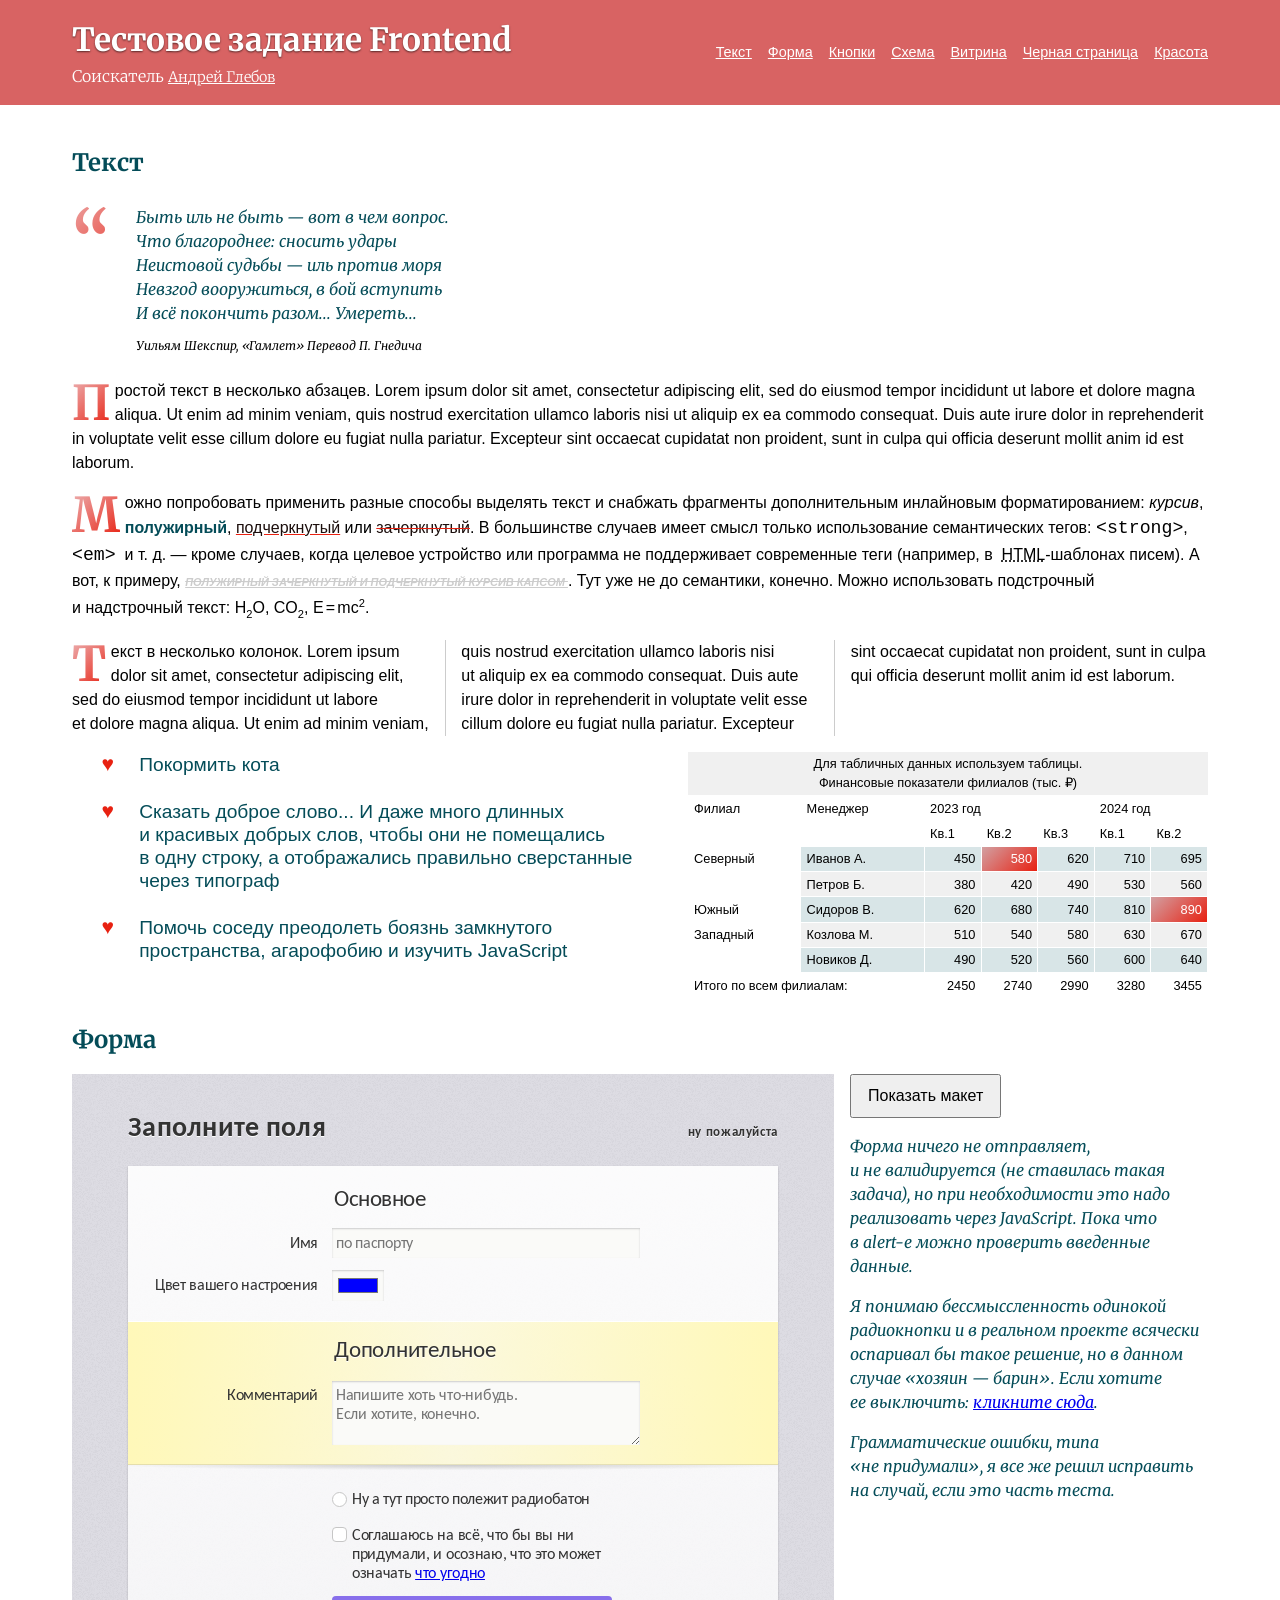
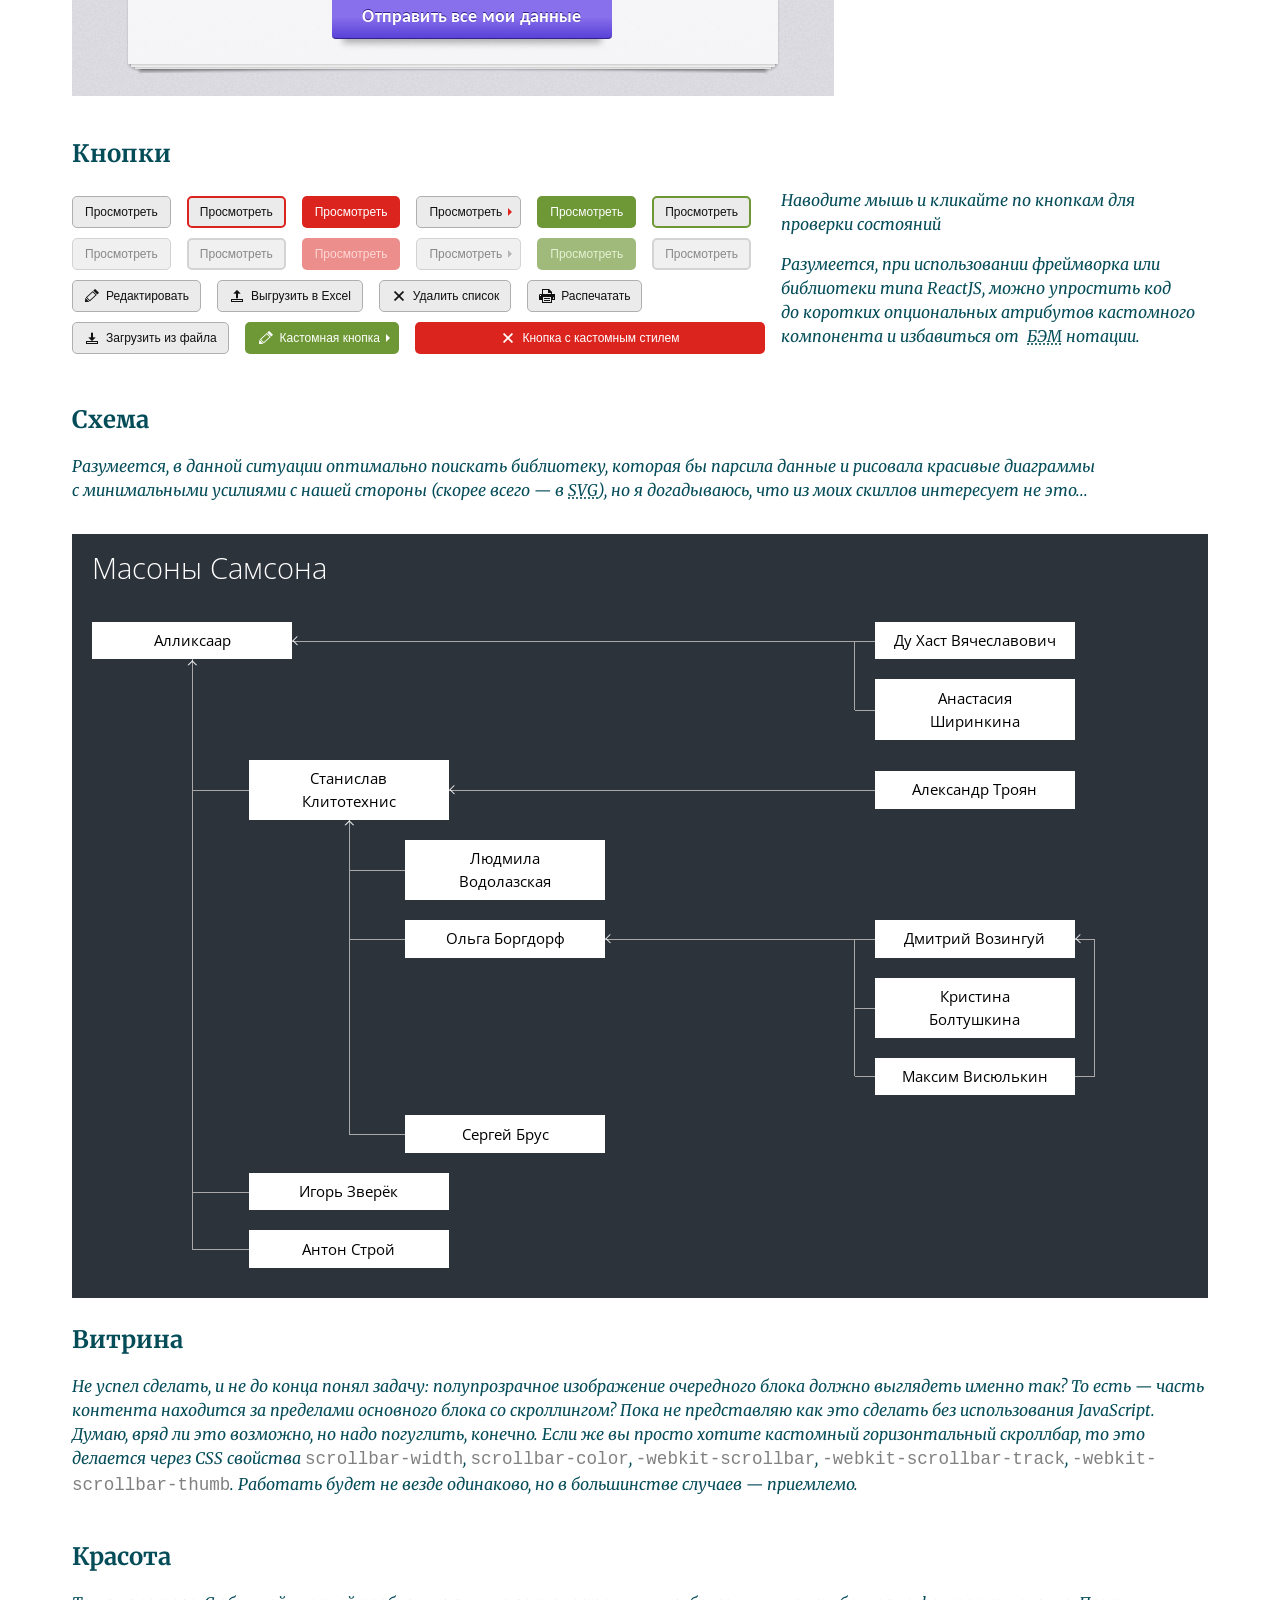
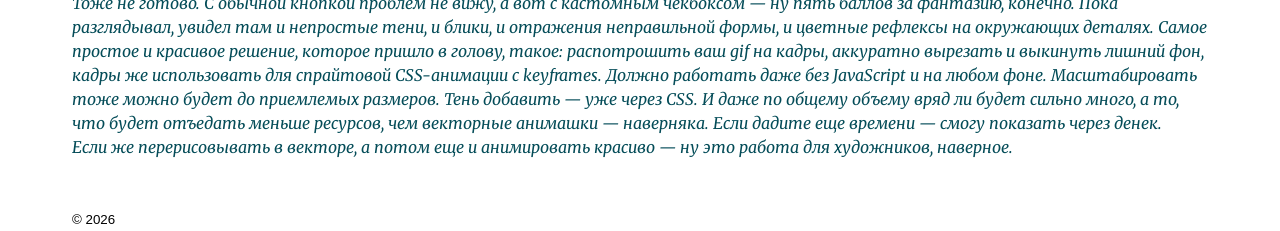
<file: index.html>
<!doctype html>
<html lang="ru">

<head>
  <meta charset="UTF-8" />
  <meta name="viewport" content="width=device-width, initial-scale=1.0, viewport-fit=cover" />
  <meta name="description"
    content="Тестовое задание на должность Веб-технолог/Frontend-разработчик в компанию ОФИСМАГ" />

  <link rel="preconnect" href="https://fonts.googleapis.com" />
  <link rel="preconnect" href="https://fonts.gstatic.com" crossorigin />

  <link
    href="https://fonts.googleapis.com/css2?family=Merriweather:ital,wght@0,100;0,400;0,700;1,100;1,400;1,700&display=swap"
    rel="stylesheet" />
  <link href="https://fonts.googleapis.com/css2?family=Carlito:wght@100;400;700&display=swap" rel="stylesheet" />
  <link href="https://fonts.googleapis.com/css2?family=Open+Sans:ital,wght@0,100;0,400&display=swap" rel="stylesheet" />

  <title>Тестовое задание Frontend</title>

  <link rel="stylesheet" href="style.css" />

  <link rel="shortcut icon" type="image/x-icon" href="https://www.officemag.ru/favicon.ico" />
</head>

<body>
  <header class="header">
    <div class="container header__content">
      <hgroup>
        <h1>Тестовое задание Frontend</h1>
        <p>
          Соискатель
          <a class="nav__link" href="https://hh.ru/resume/7c4e6de3ff07d7c2230039ed1f515676377575" target="_blank">
            Андрей Глебов
          </a>
        </p>
      </hgroup>
      <nav class="nav">
        <button class="nav__toggle" aria-label="Меню" aria-expanded="false">
          <span></span>
          <span></span>
          <span></span>
        </button>
        <ul class="nav__list">
          <li><a href="#text" class="nav__link">Текст</a></li>
          <li><a href="#form" class="nav__link">Форма</a></li>
          <li><a href="#buttons" class="nav__link">Кнопки</a></li>
          <li><a href="#scheme" class="nav__link">Схема</a></li>
          <li><a href="#showroom" class="nav__link">Витрина</a></li>
          <li><a href="./black-page/index.html" class="nav__link" target="_blank">Черная страница</a></li>
          <li><a href="#beauty" class="nav__link">Красота</a></li>
        </ul>
      </nav>
    </div>
  </header>

  <main class="main">
    <section id="text">
      <div class="container">
        <h2>Текст</h2>
        <blockquote class="quote" cite="https://ru.wikiquote.org/wiki/Быть_или_не_быть">
          <pre>
Быть иль не&nbsp;быть&nbsp;&mdash; вот в&nbsp;чем вопрос.
Что благороднее: сносить удары
Неистовой судьбы&nbsp;&mdash; иль против моря
Невзгод вооружиться, в&nbsp;бой вступить
И&nbsp;всё покончить разом... Умереть...</pre>
          <footer>
            Уильям Шекспир,
            <cite>&laquo;Гамлет&raquo;</cite>
            Перевод П.&nbsp;Гнедича
          </footer>
        </blockquote>
        <p class="dropcap">
          Простой текст в&nbsp;несколько абзацев. Lorem ipsum dolor sit amet,
          consectetur adipiscing elit, sed do&nbsp;eiusmod tempor incididunt
          ut&nbsp;labore et&nbsp;dolore magna aliqua. Ut&nbsp;enim
          ad&nbsp;minim veniam, quis nostrud exercitation ullamco laboris nisi
          ut&nbsp;aliquip ex&nbsp;ea&nbsp;commodo consequat. Duis aute irure
          dolor in&nbsp;reprehenderit in&nbsp;voluptate velit esse cillum
          dolore eu&nbsp;fugiat nulla pariatur. Excepteur sint occaecat
          cupidatat non proident, sunt in&nbsp;culpa qui officia deserunt
          mollit anim id&nbsp;est laborum.
        </p>
        <p class="dropcap">
          Можно попробовать применить разные способы выделять текст
          и&nbsp;снабжать фрагменты дополнительным инлайновым форматированием: <em>курсив</em>,
          <strong>полужирный</strong>, <ins><span>подчеркнутый</span></ins> или
          <del><span>зачеркнутый</span></del>. В&nbsp;большинстве случаев имеет смысл только использование
          семантических тегов: <code>&lt;strong&gt;</code>, <code>&lt;em&gt;</code>
          &nbsp;и&nbsp;т.&nbsp;д. &mdash;&nbsp;кроме случаев, когда целевое
          устройство или программа не&nbsp;поддерживает современные теги
          (например, в&nbsp; <abbr title="HyperText Markup Language">HTML</abbr>-шаблонах писем). А вот, к примеру,
          <span class="weird">
            полужирный зачеркнутый и&nbsp;подчеркнутый курсив капсом
          </span>. Тут уже не до семантики, конечно. Можно использовать подстрочный и&nbsp;надстрочный текст:
          H<sub><small>2</small></sub>O, CO<sub><small>2</small></sub>,
          <span class="spin">E&#8239;=&#8239;mc<sup><small>2</small></sup></span>.
        </p>
        <p class="dropcap multi-column">
          Текст в&nbsp;несколько колонок. Lorem ipsum dolor sit amet,
          consectetur adipiscing elit, sed do&nbsp;eiusmod tempor incididunt
          ut&nbsp;labore et&nbsp;dolore magna aliqua. Ut&nbsp;enim
          ad&nbsp;minim veniam, quis nostrud exercitation ullamco laboris nisi
          ut&nbsp;aliquip ex&nbsp;ea&nbsp;commodo consequat. Duis aute irure
          dolor in&nbsp;reprehenderit in&nbsp;voluptate velit esse cillum
          dolore eu&nbsp;fugiat nulla pariatur. Excepteur sint occaecat
          cupidatat non proident, sunt in&nbsp;culpa qui officia deserunt
          mollit anim id&nbsp;est laborum.
        </p>
        <div class="lists">
          <ul class="lists__list">
            <li>Покормить кота</li>
            <li>
              Сказать доброе слово... И&nbsp;даже много длинных
              и&nbsp;красивых добрых слов, чтобы они не&nbsp;помещались
              в&nbsp;одну строку, а&nbsp;отображались правильно сверстанные
              через типограф
            </li>
            <li>
              Помочь соседу преодолеть боязнь замкнутого пространства,
              агарофобию и&nbsp;изучить JavaScript
            </li>
          </ul>

          <table class="lists__table">
            <caption>
              Для табличных данных используем таблицы.
              <br />
              Финансовые показатели филиалов (тыс.&nbsp;₽)
            </caption>
            <thead>
              <tr>
                <th rowspan="2">Филиал</th>
                <th rowspan="2">Менеджер</th>
                <th colspan="3">2023 год</th>
                <th colspan="2">2024 год</th>
              </tr>
              <tr>
                <th>Кв.1</th>
                <th>Кв.2</th>
                <th>Кв.3</th>
                <th>Кв.1</th>
                <th>Кв.2</th>
              </tr>
            </thead>
            <tbody>
              <tr>
                <th rowspan="2">Северный</th>
                <td>Иванов А.</td>
                <td>450</td>
                <td class="highlight">580</td>
                <td>620</td>
                <td>710</td>
                <td>695</td>
              </tr>
              <tr>
                <td>Петров Б.</td>
                <td>380</td>
                <td>420</td>
                <td>490</td>
                <td>530</td>
                <td>560</td>
              </tr>
              <tr>
                <th>Южный</th>
                <td>Сидоров В.</td>
                <td>620</td>
                <td>680</td>
                <td>740</td>
                <td>810</td>
                <td class="highlight">890</td>
              </tr>
              <tr>
                <th rowspan="2">Западный</th>
                <td>Козлова М.</td>
                <td>510</td>
                <td>540</td>
                <td>580</td>
                <td>630</td>
                <td>670</td>
              </tr>
              <tr>
                <td>Новиков Д.</td>
                <td>490</td>
                <td>520</td>
                <td>560</td>
                <td>600</td>
                <td>640</td>
              </tr>
            </tbody>
            <tfoot>
              <tr>
                <td colspan="2">Итого по&nbsp;всем филиалам:</td>
                <td>2450</td>
                <td>2740</td>
                <td>2990</td>
                <td>3280</td>
                <td>3455</td>
              </tr>
            </tfoot>
          </table>
        </div>
      </div>
    </section>

    <section id="form">
      <div class="container">
        <h2>Форма</h2>
        <div class="with_comment">
          <form id="myForm" class="form">
            <img id="form__img" src="form.png" alt="Макет для проверки" width="766" height="654" />
            <div class="form__caption">
              <h3 class="form__caption--title">Заполните поля</h3>
              <strong>ну пожалуйста</strong>
            </div>
            <div class="form__section form__section--outer-shadow">
              <h4 class="form__section--caption">Основное</h4>
              <div class="form__field">
                <label class="form__field--lbl" for="name">Имя</label>
                <input class="form__field__input--txt" name="name" id="name" type="text" placeholder="по паспорту" />
              </div>
              <div class="form__field--center">
                <label class="form__field--lbl" for="moodColor">
                  Цвет вашего настроения
                </label>
                <input class="form__field__input--color" name="moodColor" id="moodColor" type="color" value="#0000ff" />
              </div>
              <div class="form__section--inner form__section--shadow">
                <h4 class="form__section--caption">Дополнительное</h4>
                <div class="form__field">
                  <label class="form__field--lbl" for="comment">
                    Комментарий
                  </label>
                  <textarea class="form__field__input--txt" name="comment" id="comment" type="color"
                    placeholder="Напишите хоть что-нибудь. &#10;Если хотите, конечно."></textarea>
                </div>
              </div>
              <div class="form__field form__field--radio">
                <input name="justRadio" id="justRadio" type="radio" />
                <label class="form__field--lbl" for="justRadio">
                  Ну&nbsp;а&nbsp;тут просто полежит радиобатон
                </label>
              </div>
              <div class="form__field form__field--checkbox">
                <input name="agreement" id="agreement" type="checkbox" />
                <label class="form__field--lbl" for="agreement">
                  <span>
                    Соглашаюсь на&nbsp;всё, что&nbsp;бы вы ни придумали,
                    и&nbsp;осознаю, что это может означать
                    <a class="form--link" href="#" onclick="event.preventDefault(); alert('To be done soon');">что
                      угодно</a>
                  </span>
                </label>
              </div>
              <button class="form__section--submit" type="submit">
                Отправить все мои данные
              </button>
            </div>
          </form>
          <div class="comments">
            <p>
              <button id="form__img_toggler">Показать макет</button>
              <button id="form__img_transparency">Непрозрачность</button>
            </p>
            <p class="comments__comment">
              Форма ничего не&nbsp;отправляет, и&nbsp;не&nbsp;валидируется
              (не&nbsp;ставилась такая задача), но&nbsp;при необходимости это
              надо реализовать через JavaScript. Пока что в&nbsp;alert-е можно
              проверить введенные данные.
            </p>
            <p class="comments__comment">
              Я&nbsp;понимаю бессмыссленность одинокой радиокнопки
              и&nbsp;в&nbsp;реальном проекте всячески оспаривал&nbsp;бы такое
              решение, но&nbsp;в&nbsp;данном случае &laquo;хозяин&nbsp;&mdash;
              барин&raquo;. Если хотите ее&nbsp;выключить: <a href="#" id="justRadioCtrl">кликните сюда</a>.
            </p>
            <p class="comments__comment">
              Грамматические ошибки, типа &laquo;не&nbsp;придумали&raquo;,
              я&nbsp;все&nbsp;же решил исправить на&nbsp;случай, если это
              часть теста.
            </p>
          </div>
        </div>
      </div>
    </section>

    <section id="buttons">
      <div class="container">
        <h2>Кнопки</h2>
        <div class="with_comment">
          <div class="buttons">
            <button type="button" class="buttons__button">Просмотреть</button>
            <button type="button" class="buttons__button buttons__button--bordered buttons__button--danger">
              Просмотреть
            </button>
            <button type="button" class="buttons__button buttons__button--flat buttons__button--danger">
              Просмотреть
            </button>
            <button type="button" class="buttons__button buttons__button--arrowed buttons__button--arrowed--red">
              Просмотреть
            </button>
            <button type="button" class="buttons__button buttons__button--flat buttons__button--ok">
              Просмотреть
            </button>
            <button type="button" class="buttons__button buttons__button--bordered buttons__button--ok">
              Просмотреть
            </button>
            <button type="button" class="buttons__button" disabled aria-disabled="true">
              Просмотреть
            </button>
            <button type="button" class="buttons__button buttons__button--bordered buttons__button--danger" disabled
              aria-disabled="true">
              Просмотреть
            </button>
            <button type="button" class="buttons__button buttons__button--flat buttons__button--danger" disabled
              aria-disabled="true">
              Просмотреть
            </button>
            <button type="button" class="buttons__button buttons__button--arrowed buttons__button--arrowed--red"
              disabled aria-disabled="true">
              Просмотреть
            </button>
            <button type="button" class="buttons__button buttons__button--flat buttons__button--ok" disabled
              aria-disabled="true">
              Просмотреть
            </button>
            <button type="button" class="buttons__button buttons__button--bordered buttons__button--ok" disabled
              aria-disabled="true">
              Просмотреть
            </button>
            <button type="button" class="buttons__button buttons__button__icon buttons__button__icon--pencil">
              Редактировать
            </button>
            <button type="button" class="buttons__button buttons__button__icon buttons__button__icon--download">
              Выгрузить в Excel
            </button>
            <button type="button" class="buttons__button buttons__button__icon buttons__button__icon--delete">
              Удалить список
            </button>
            <button type="button" class="buttons__button buttons__button__icon buttons__button__icon--print">
              Распечатать
            </button>
            <button type="button" class="buttons__button buttons__button__icon buttons__button__icon--upload">
              Загрузить из файла
            </button>
            <button type="button"
              class="buttons__button buttons__button--arrowed buttons__button__icon buttons__button--flat buttons__button--ok buttons__button__icon--pencil">
              Кастомная кнопка
            </button>
            <button type="button"
              class="buttons__button buttons__button__icon buttons__button__icon--delete buttons__button--flat buttons__button--danger"
              style="flex-grow: 1">
              Кнопка с кастомным стилем
            </button>
          </div>
          <div class="comments">
            <p class="comments__comment">
              Наводите мышь и&nbsp;кликайте по&nbsp;кнопкам для проверки
              состояний
            </p>
            <p class="comments__comment">
              Разумеется, при использовании фреймворка или библиотеки типа
              ReactJS, можно упростить код до&nbsp;коротких опциональных
              атрибутов кастомного компонента и&nbsp;избавиться от&nbsp;
              <abbr title="Блок Элемент Модификатор">БЭМ</abbr>
              нотации.
            </p>
          </div>
        </div>
      </div>
    </section>

    <section id="scheme">
      <div class="container">
        <h2>Схема</h2>
        <div class="with_comment">
          <div class="scheme">
            <h3 class="scheme__caption">Масоны Самсона</h3>
            <div class="scheme__grid">
              <div class="div1 scheme--down scheme--right">
                <div class="scheme__item scheme__item--lvl1 scheme__item--arrow-r scheme__item--arrow-b">Алликсаар</div>
              </div>
              <div class="div2 scheme--down-r scheme--left-right"> </div>
              <div class="div3">
                <div class="scheme__item scheme__item--lvl4">Ду Хаст Вячеславович</div>
              </div>
              <div class="div4 scheme--up-down"> </div>
              <div class="div5 scheme--right-r scheme--up-r"> </div>
              <div class="div6">
                <div class="scheme__item scheme__item--lvl4">Анастасия Ширинкина</div>
              </div>
              <div class="div7 scheme--up-down scheme--right"> </div>
              <div class="div8 scheme--down scheme--right">
                <div class="scheme__item scheme__item--lvl2 scheme__item--arrow-r scheme__item--arrow-b">Станислав
                  Клитотехнис</div>
              </div>
              <div class="div9 scheme--left-right"> </div>
              <div class="div10">
                <div class="scheme__item scheme__item--lvl4">Александр Троян</div>
              </div>
              <div class="div11 scheme--up-down"> </div>
              <div class="div12 scheme--up-down scheme--right"> </div>
              <div class="div13">
                <div class="scheme__item scheme__item--lvl3">Людмила Водолазская</div>
              </div>
              <div class="div14"> </div>
              <div class="div15">

              </div>
              <div class="div16 scheme--up-down"> </div>
              <div class="div17 scheme--up-down scheme--right"> </div>
              <div class="div18 scheme--right">
                <div class="scheme__item scheme__item--lvl3 scheme__item--arrow-r">Ольга Боргдорф</div>
              </div>
              <div class="div19 scheme--left-right scheme--down-r"> </div>
              <div class="div20 scheme--down-r-r scheme--left-r">
                <div class="scheme__item scheme__item--lvl4 scheme__item--arrow-r">Дмитрий Возингуй</div>
              </div>
              <div class="div21 scheme--up-down"> </div>
              <div class="div22 scheme--up-down"> </div>
              <div class="div23 scheme--right-r scheme--up-down-r"> </div>
              <div class="div24 scheme--up-down-r-r">
                <div class="scheme__item scheme__item--lvl4">Кристина Болтушкина</div>
              </div>
              <div class="div25 scheme--up-down"> </div>
              <div class="div26 scheme--up-down"> </div>
              <div class="div27 scheme--right-r scheme--up-r"> </div>
              <div class="div28 scheme--up-r-r scheme--left-r">
                <div class="scheme__item scheme__item--lvl4">Максим Висюлькин</div>
              </div>
              <div class="div29 scheme--up-down"> </div>
              <div class="div30 scheme--up scheme--right"> </div>
              <div class="div31">
                <div class="scheme__item scheme__item--lvl3">Сергей Брус</div>
              </div>
              <div class="div32"> </div>
              <div class="div33 scheme--up-down scheme--right"> </div>
              <div class="div34">
                <div class="scheme__item scheme__item--lvl2">Игорь Зверёк</div>
              </div>
              <div class="div35"> </div>
              <div class="div36 scheme--up scheme--right"> </div>
              <div class="div37">
                <div class="scheme__item scheme__item--lvl2">Антон Строй</div>
              </div>
              <div class="div38"> </div>
            </div>
          </div>
          <div class="comments">
            <p class="comments__comment">
              Разумеется, в&nbsp;данной ситуации оптимально поискать библиотеку, которая&nbsp;бы парсила данные
              и&nbsp;рисовала красивые диаграммы с&nbsp;минимальными усилиями с&nbsp;нашей стороны (скорее
              всего&nbsp;&mdash; в&nbsp;<abbr title="Scalable Vector Graphics">SVG</abbr>), но&nbsp;я&nbsp;догадываюсь,
              что из&nbsp;моих скиллов интересует
              не&nbsp;это...
            </p>
          </div>
        </div>
      </div>
    </section>

    <section id="showroom">
      <div class="container">
        <h2>Витрина</h2>
        <div class="with_comment">
          <div class="comments">
            <p class="comments__comment">
              Не&nbsp;успел сделать, и&nbsp;не&nbsp;до&nbsp;конца понял задачу: полупрозрачное изображение очередного
              блока должно выглядеть именно так? То&nbsp;есть&nbsp;&mdash; часть контента находится за&nbsp;пределами
              основного блока
              со&nbsp;скроллингом? Пока не представляю как это сделать без использования JavaScript. Думаю, вряд&nbsp;ли
              это возможно, но&nbsp;надо
              погуглить, конечно. Если&nbsp;же вы&nbsp;просто хотите кастомный горизонтальный скроллбар, то&nbsp;это
              делается через
              CSS свойства <code>scrollbar-width</code>, <code>scrollbar-color</code>, <code>-webkit-scrollbar</code>,
              <code>-webkit-scrollbar-track</code>, <code>-webkit-scrollbar-thumb</code>. Работать будет не&nbsp;везде
              одинаково, но&nbsp;в&nbsp;большинстве случаев&nbsp;&mdash; приемлемо.
            </p>
          </div>
        </div>
      </div>
    </section>

    <section id="beauty">
      <div class="container">
        <h2>Красота</h2>
        <div class="with_comment">
          <div class="comments">
            <p class="comments__comment">
              Тоже не&nbsp;готово. С&nbsp;обычной кнопкой проблем не&nbsp;вижу, а&nbsp;вот с&nbsp;кастомным
              чекбоксом&nbsp;&mdash; ну&nbsp;пять баллов за
              фантазию, конечно. Пока разглядывал, увидел там и&nbsp;непростые тени, и&nbsp;блики, и&nbsp;отражения
              неправильной
              формы, и&nbsp;цветные рефлексы на&nbsp;окружающих деталях. Самое простое и&nbsp;красивое решение, которое
              пришло в
              голову, такое: распотрошить ваш gif на&nbsp;кадры, аккуратно вырезать и&nbsp;выкинуть лишний фон,
              кадры&nbsp;же
              использовать для спрайтовой CSS-анимации с&nbsp;keyframes. Должно работать даже без JavaScript
              и&nbsp;на&nbsp;любом
              фоне.
              Масштабировать тоже можно
              будет до&nbsp;приемлемых размеров. Тень добавить&nbsp;&mdash; уже через CSS. И&nbsp;даже по&nbsp;общему
              объему
              вряд&nbsp;ли будет
              сильно много, а&nbsp;то, что будет отъедать меньше ресурсов, чем векторные анимашки&nbsp;&mdash;
              наверняка. Если дадите
              еще времени&nbsp;&mdash; смогу показать через денек.
              Если&nbsp;же перерисовывать в&nbsp;векторе, а&nbsp;потом еще и&nbsp;анимировать красиво&nbsp;&mdash;
              ну&nbsp;это работа для художников,
              наверное.
            </p>
          </div>
        </div>
      </div>
    </section>
  </main>

  <footer class="footer">
    <div class="container">
      <small>&copy; 2026</small>
    </div>
  </footer>

  <script>
    const formImgCtrlBtn = document.getElementById("form__img_toggler");
    const formImgTransparencyBtn = document.getElementById(
      "form__img_transparency",
    );
    const formImg = document.getElementById("form__img");
    let isActive = false;
    let isTransparent = true;

    formImgCtrlBtn.addEventListener("click", () => {
      isActive = !isActive;

      if (isActive) {
        formImgCtrlBtn.textContent = "Убрать макет";
        formImgTransparencyBtn.style.display = "inline";
        formImgTransparencyBtn.textContent = isTransparent
          ? "Непрозрачность"
          : "Прозрачность";
        formImg.classList.add("active");
      } else {
        formImgCtrlBtn.textContent = "Показать макет";
        formImgTransparencyBtn.style.display = "none";
        formImg.classList.remove("active");
      }
    });

    formImgTransparencyBtn.addEventListener("click", () => {
      isTransparent = !isTransparent;

      if (isTransparent) {
        formImgTransparencyBtn.textContent = "Непрозрачность";
        formImg.classList.remove("opaque");
      } else {
        formImgTransparencyBtn.textContent = "Прозрачность";
        formImg.classList.add("opaque");
      }
    });

    const radioButton = document.getElementById('justRadio');
    const justRadioCtrl = document.getElementById("justRadioCtrl");
    justRadioCtrl.addEventListener("click", function (e) {
      if (radioButton && radioButton.type === "radio") {
        e.preventDefault();
        radioButton.checked = false;
      }
    });

    document
      .getElementById("myForm")
      .addEventListener("submit", function (e) {
        e.preventDefault();

        const formData = new FormData(this);
        const values = [];

        for (let [key, value] of formData.entries()) {
          values.push(`${key}: ${value}`);
        }

        alert("Значения полей формы:\n\n" + values.join("\n"));
      });
  </script>
</body>

</html>
</file>
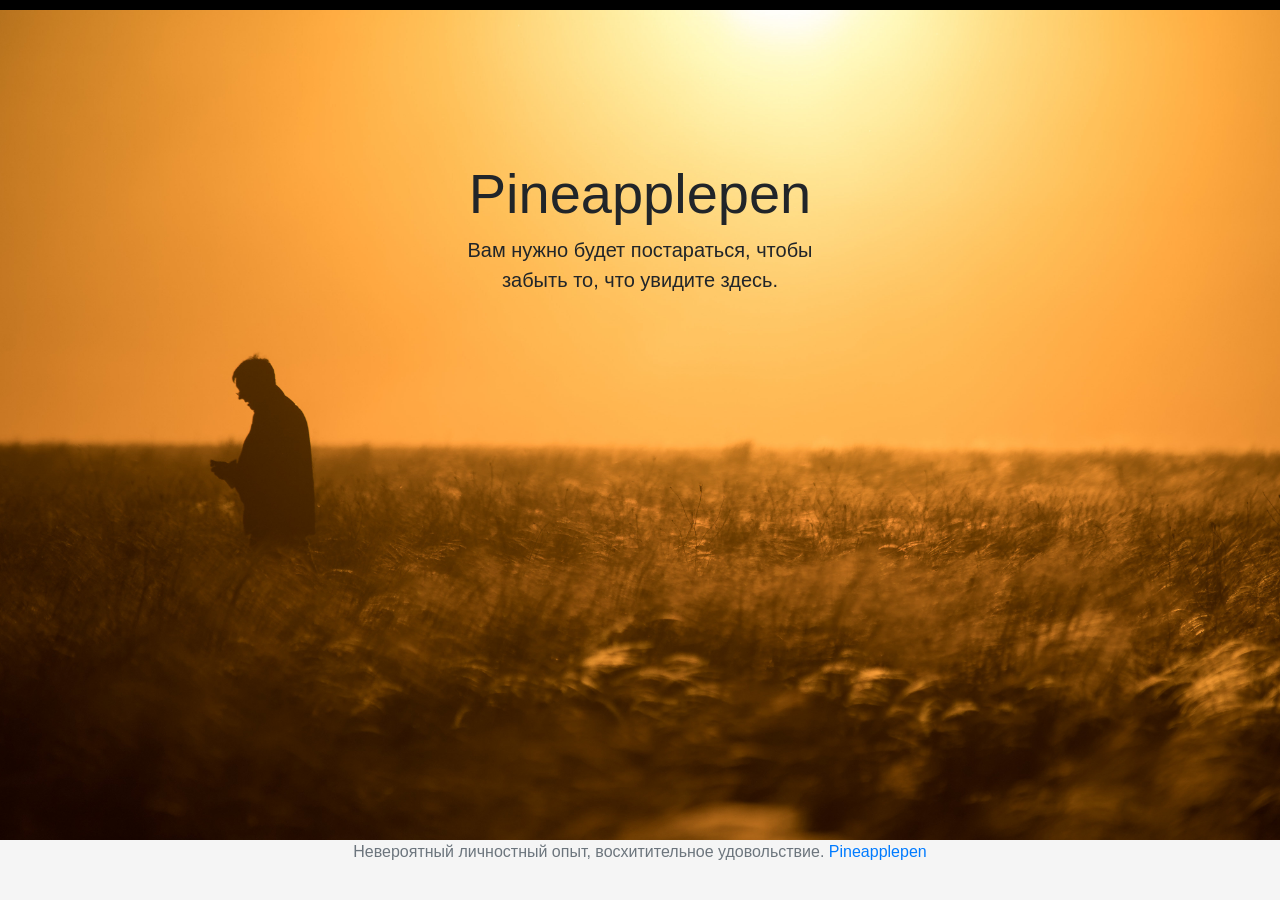
<file: black-page/index.html>
<!DOCTYPE html>
<html lang="ru">

<head>
	<meta charset="UTF-8">
	<meta name="viewport" content="width=device-width, initial-scale=1">

	<title>Pineapplepen &mdash; скоро открытие</title>

	<link rel="stylesheet" href="https://cdn.jsdelivr.net/npm/bootstrap@4.6.2/dist/css/bootstrap.min.css"
		integrity="sha384-xOolHFLEh07PJGoPkLv1IbcEPTNtaed2xpHsD9ESMhqIYd0nLMwNLD69Npy4HI+N" crossorigin="anonymous">

	<style>
		html,
		body {
			height: 100%;
			margin: 0;
		}

		/* Посчитал, что черная полоска сверху - это замысел дизайнера */
		/* В остальном же попытался расположить фоновое изображение максимально адекватно */
		body {
			min-height: 100vh;
			display: flex;
			flex-direction: column;
			background: black url("bg.jpg") center 10px / cover no-repeat;
		}

		.footer {
			margin-top: auto;
			height: 60px;
			background-color: #f5f5f5;
		}

		.container {
			width: auto;
			max-width: 680px;
			min-width: 360px;
			padding: 0 15px;
		}
	</style>
</head>

<body>
	<!-- Часть классов оставил как есть, только убедился, что они есть в библиотеке.
	 Очевидно, можно было бы сверстать попроще и вообще без Бутстрапа. На такой простой странице он ни к чему.
	 Но могут сыграть роль соображения единства стиля и разметки для дальнейшего развития страницы и других страниц. -->
	<div class="position-relative overflow-hidden p-3 p-md-5 m-md-3 text-center">
		<div class="col-md-5 p-lg-5 mx-auto my-5">
			<h1 class="display-4 font-weight-normal">
				Pineapplepen
			</h1>
			<p class="lead font-weight-normal">Вам нужно будет постараться, чтобы забыть&nbsp;то, что увидите здесь.</p>
		</div>
	</div>

	<footer class="footer overflow-hidden">
		<div class="container text-muted text-center">
			Невероятный личностный опыт, восхитительное удовольствие.
			<a href="/">Pineapplepen</a>
			<!-- Если нужно как-то хитро спозиционировать Pineapplepen, надо использовать другой способ.
				Относительное смещение ломается при уменьшении окна, и кажется здесь неуместным -->
		</div>
	</footer>
</body>

</html>
</file>
<file: style.css>
/* General */

html,
body {
  --bg-primary: rgba(200, 33, 33, 0.7);
  --text-primary: #1b0e0c;
  --text-secondary: #044c58;
  --accent: #e82111;
  --title-font: "Merriweather", Georgia, "Times New Roman", serif;
  --font: Arial, Helvetica, sans-serif;
  --transition: all 0.5s linear;
  --lines: #ccc;
  --dropcap-gradient: linear-gradient(
    135deg,
    color-mix(in srgb, var(--bg-primary) 50%, transparent) 0,
    var(--accent) 100%
  );
  --even-bg: #f0f0f0;
  --odd-bg: #d8e5e7;
  min-height: 100%;
}

*,
*::before,
*::after {
  margin: 0;
  padding: 0;
  box-sizing: border-box;
}

html {
  font-size: 100%;
}

body {
  line-height: 1.5;
  -webkit-font-smoothing: antialiased;
  display: flex;
  flex-direction: column;
  padding: 0;
  margin: 0;
  scroll-behavior: smooth;
  -webkit-scroll-behavior: smooth;
}

input,
button,
textarea,
select {
  font: inherit;
}

p,
h1,
h2,
h3,
h4,
h5,
h6 {
  overflow-wrap: break-word;
}

code {
  font-size: 1.4em;
}

h1,
h2,
h3 {
  color: var(--text-secondary);
  font-family: var(--title-font);
  font-weight: 700;
}

h2 {
  margin-top: 1em;
}

p,
div,
li {
  font-family: var(--font);
}

.with_comment {
  display: flex;
  gap: 1em;
}

.comments {
  padding-top: 1em;
}

.comments__comment {
  font-family: var(--title-font);
  color: var(--text-secondary);
  font-style: italic;
}

/* Texts */

.header {
  --text-primary: white;
  --text-secondary: white;
  position: sticky;
  top: 0;
  backdrop-filter: blur(10px);
  -webkit-backdrop-filter: blur(10px);
  z-index: 1000;
  margin-bottom: 1em;
  background-color: var(--bg-primary);
}

.header h1 {
  text-shadow: 0 1px 2px rgba(0, 0, 0, 0.6);
}

.header__content {
  color: var(--text-primary);
  display: flex;
  width: 100%;
  justify-content: space-between;
  position: relative;
  z-index: 2;
}

.footer {
  margin-top: 2em;
}

.container.header__content {
  padding-block: 1rem;
}

.container.header__content p {
  font-family: var(--title-font);
  font-weight: 100;
}

.nav {
  display: flex;
  justify-content: space-between;
  align-items: center;
  min-height: 70px;
}

.nav__list {
  display: flex;
  gap: 1rem;
  list-style: none;
}

.nav__link {
  color: var(--text-primary);
  text-decoration: underline;
  transition: var(--transition);
  font-size: 0.9em;
  white-space: nowrap;
}

.nav__link:hover,
.nav__link.active {
  color: black;
}

.nav__toggle {
  display: none;
  flex-direction: column;
  gap: 5px;
  background: none;
  border: none;
  cursor: pointer;
}

.nav__toggle span {
  width: 25px;
  height: 3px;
  background-color: var(--text-primary);
  transition: var(--transition);
}

section {
  scroll-margin-top: 130px;
  scroll-behavior: smooth;
  -webkit-scroll-behavior: smooth;
}

.container {
  max-width: 1200px;
  margin: 0 auto;
  padding: 0 2rem;
}

.dropcap::first-letter {
  color: transparent;
  font-family: var(--title-font);
  font-size: 3em;
  font-weight: bold;
  float: left;
  line-height: 1;
  margin-right: 0.1em;
  background: var(--dropcap-gradient);
  background-clip: text;
  text-fill-color: transparent;
  -webkit-text-fill-color: transparent;
}

.weird {
  color: var(--lines);
  font-variant: all-small-caps;
  font-style: italic;
  text-decoration: underline line-through;
  font-weight: bold;
}

.spin {
  white-space: nowrap;
  display: inline-block;
  animation: spin 2s linear infinite;
}

.spin:hover {
  animation: none;
}

@keyframes spin {
  from {
    transform: rotate(0deg);
  }
  to {
    transform: rotate(360deg);
  }
}

.main {
  flex-grow: 1;
}

.main p {
  margin-bottom: 1rem;
}

.multi-column {
  column-count: 3;
  column-gap: 2em;
  column-rule: 1px solid var(--lines);
}

ins,
del {
  color: var(--accent);
}

ins span,
del span {
  color: var(--text-primary);
}

strong {
  color: var(--text-secondary);
}

.quote {
  padding-left: 4em;
  margin-block: 1.5em;
  position: relative;
}

.quote,
.quote pre {
  font-family: var(--title-font);
  font-style: italic;
}

.quote pre {
  color: var(--text-secondary);
}

.quote footer {
  margin-top: 1em;
  font-size: 75%;
}

.quote::before {
  color: transparent;
  content: "\201C";
  display: block;
  font-size: 5em;
  font-weight: 700;
  position: absolute;
  left: 0;
  top: -0.25em;
  font-style: normal;
  background: var(--dropcap-gradient);
  background-clip: text;
  text-fill-color: transparent;
  -webkit-text-fill-color: transparent;
}

.lists {
  display: flex;
}

.lists__list,
.lists__table {
  width: 100%;
  max-width: 50%;
  margin-left: 3em;
}

.lists__list li {
  padding-left: 1em;
  color: var(--text-secondary);
  font-size: 1.2em;
  line-height: 1.2em;
  margin-bottom: 1.2em;
}

.lists__list li::marker {
  content: "♥ ";
  color: var(--accent);
  font-size: 1.1em;
}

.lists__table {
  border-collapse: separate;
  border-spacing: 1px;
}

.lists__table td,
.lists__table caption,
.lists__table th {
  text-align: left;
  vertical-align: top;
  font-weight: normal;
  font-size: 80%;
  padding: 0.2em 0.4em;
}

.lists__table caption {
  text-align: center;
}

.lists__table tbody td:not(:first-of-type),
.lists__table tfoot td:not(:first-of-type) {
  text-align: right;
}

.lists__table tbody tr:nth-child(even) td,
.lists__table caption {
  background-color: var(--even-bg);
}

.lists__table tbody tr:nth-child(odd) td {
  background-color: var(--odd-bg);
}

.lists__table tbody tr td.highlight {
  background-image: var(--dropcap-gradient);
  color: white;
}

/* Form */

.form {
  --title-font: "Segoe UI", Calibri, Carlito, Candara, Optima, sans-serif;
  --font: Calibri, "Segoe UI", Carlito, Candara, Optima, sans-serif;
  --text-primary: #333333;
  --text-secondary: var(--text-primary);
  --left-column-width: 188px;
  --form-secondary-color: #fff59f;
  --input-bg-color: #fafaf8;
  --input-inner-shadow: inset 0 1px 2px #ccc;
  --input-min-width: 308px;
  margin: 1em 0;
  padding: 32px 56px;
  position: relative;
  background-image: url("[data-uri]");
}

#form__img {
  position: absolute;
  opacity: 0.5;
  top: 0;
  left: 0;
  display: none;
  opacity: 0.5;
  z-index: 100;
}

#form__img.active {
  display: block;
}

#form__img.opaque {
  opacity: 1;
}

#form__img_toggler,
#form__img_transparency {
  padding: 0.5em 1em;
}

#form__img_transparency {
  display: none;
}

.form__caption {
  display: flex;
  justify-content: space-between;
  align-items: baseline;
  text-shadow: 0 1px 0 white;
  margin-bottom: 18px;
}

.form__caption strong {
  font-family: var(--title-font);
  font-size: 0.8em;
  letter-spacing: 0.05em;
}

.form__caption--title {
  font-size: 1.72em;
  letter-spacing: 0.01em;
}

.form__section {
  color: var(--text-primary);
  display: flex;
  flex-direction: column;
  background-image: linear-gradient(
    180deg,
    rgba(255, 255, 255, 0.9) 0,
    rgba(255, 255, 255, 0.72) 100%
  );
  padding: 15px 16px 25px 16px;
  min-width: 650px;
  box-shadow: 0px 1px 2px rgba(0, 0, 0, 0.2);
}

.form--link,
.form--link:active,
.form--link:visited {
  color: #0000ee;
}

.form__section--caption {
  margin-left: var(--left-column-width);
  padding-left: 2px;
  font-weight: 500;
  font-size: 1.45em;
  letter-spacing: -0.02em;
  margin-bottom: 13px;
  text-shadow: 0 1px 0 white;
}

.form__section--inner {
  background-image: linear-gradient(
    90deg,
    rgba(255, 248, 185, 1) 0,
    rgba(255, 248, 185, 0.45) 50%,
    rgba(255, 248, 185, 1) 100%
  );
  margin-inline: -16px;
  margin-block: 9px 21px;
  padding: 10px 16px 9px;
  border-top: white 1px solid;
}

.form__section--inner .form__field--lbl {
  transform: translateY(-1px);
  letter-spacing: -0.03em;
}

.form__section--inner .form__section--caption {
  letter-spacing: -0.01em;
  margin-bottom: 14px;
}

.form__field,
.form__field--center {
  display: flex;
  align-items: baseline;
  margin-bottom: 11px;
}

.form__field--center {
  align-items: center;
}

.form__field--lbl {
  width: var(--left-column-width);
  text-align: right;
  padding: 1px 14px 1px 0;
  letter-spacing: -0.02em;
}

.form__field__input--txt {
  min-width: var(--input-min-width);
  border: none;
  background-color: var(--input-bg-color);
  box-shadow: var(--input-inner-shadow);
  line-height: 28px;
  padding: 1px 4px;
}

.form__field__input--color {
  border: none;
  background-color: var(--input-bg-color);
  box-shadow: var(--input-inner-shadow);
  padding: 4px 4px;
  height: 31px;
  width: 52px;
  margin-top: 1px;
}

textarea.form__field__input--txt {
  min-height: 64px;
}

.form__field__input--txt::placeholder {
  letter-spacing: -0.016em;
  color: #757575;
}

textarea.form__field__input--txt::placeholder {
  padding-top: 3px;
  line-height: normal;
}

.form__field--radio,
.form__field--checkbox {
  --input-min-width: 300px;
  margin-left: var(--left-column-width);
  display: flex;
  align-items: flex-start;
  gap: 5px;
  line-height: normal;
  margin-block: 2px 13px;
}

.form__field--radio .form__field--lbl,
.form__field--checkbox .form__field--lbl {
  min-width: var(--input-min-width);
  text-align: left;
}

.form__field--checkbox input[type="checkbox"],
.form__field--radio input[type="radio"] {
  --input-checked-border-color: #e8df92;
  --input-bg-color: #fffacf;
  --input-check-color: #843a8c;
  appearance: none;
  -webkit-appearance: none;
  width: 15px;
  height: 15px;
  border: 1px solid #c6c6c6;
  border-radius: 4px;
  background: white;
  transition: all 0.2s;
  position: relative;
  margin-top: 3px;
}

.form__field--checkbox input[type="checkbox"]:checked {
  border-color: var(--input-checked-border-color);
  background-color: var(--input-bg-color);
}

.form__field--checkbox input[type="checkbox"]:checked::after {
  content: "";
  position: absolute;
  left: 4px;
  top: 0px;
  width: 6px;
  height: 10px;
  border: solid var(--input-check-color);
  border-width: 0 2px 2px 0;
  transform: rotate(45deg) skewX(10deg);
}

.form__field--checkbox input[type="checkbox"]:hover {
  border-color: var(--input-checked-border-color);
}

.form__field--radio input[type="radio"] {
  margin-top: 4px;
  border-radius: 50%;
}

.form__field--radio input[type="radio"]:checked {
  border-color: var(--input-checked-border-color);
  background-color: var(--input-check-color);
  box-shadow: inset 0 0 0 3px var(--input-bg-color);
}

.form__field--radio input[type="radio"]:hover {
  border-color: var(--input-checked-border-color);
}

.form__section--submit {
  color: white;
  font-family: var(--title-font);
  font-weight: 700;
  font-size: 1.12em;
  letter-spacing: 0.01em;
  height: 43px;
  width: 0;
  min-width: 280px;
  margin-left: var(--left-column-width);
  background-image: linear-gradient(
    180deg,
    #886feb 0,
    #886feb 50%,
    #5841d8 100%
  );
  border: solid 1px #32228a;
  border-width: 0 0 1px 0;
  border-radius: 4px;
  text-shadow: 0 -1px 0 #32228a;
  box-shadow: 0 15px 7px -11px rgba(0, 0, 0, 0.3);
  cursor: pointer;
  transition: all 0.1s;
  padding-top: 0;
  padding-bottom: 1px;
}

.form__section--submit:hover {
  background-image: linear-gradient(
    180deg,
    #9c83ff 0,
    #9f87ff 50%,
    #7e68ff 100%
  );
  padding-top: 0;
  padding-bottom: 3px;
}

.form__section--submit:active {
  background-image: linear-gradient(
    180deg,
    #6c56c5 0,
    #634dbb 50%,
    #38279c 100%
  );
  padding-top: 0;
  padding-bottom: 1px;
}

.form__section--shadow {
  position: relative;
}

.form__section--shadow::before {
  content: "";
  position: absolute;
  bottom: 0;
  left: 0;
  width: 100%;
  height: 1px;
  background: linear-gradient(90deg, #e5deac 0%, #e5e1bf 50%, #e5deac 100%);
}

.form__section--shadow::after {
  content: "";
  position: absolute;
  bottom: -5px;
  left: 0;
  width: 100%;
  height: 5px;
  background: radial-gradient(
    ellipse at top,
    rgba(0, 0, 0, 0.18) 0%,
    transparent 75%
  );
}

.form__section--outer-shadow {
  --corner-bg-pic: url([data-uri]);
  --shadow-bg-pic: url([data-uri]);
  position: relative;
}

.form__section--outer-shadow::before {
  content: "";
  position: absolute;
  bottom: -10px;
  left: 0;
  width: 100%;
  height: 10px;
  background-image: var(--corner-bg-pic), var(--shadow-bg-pic);
  background-repeat: no-repeat, no-repeat;
  background-position:
    0,
    14px top;
  background-size:
    auto,
    calc(50% - 14px) 9px;
  transform: scaleX(-1);
  z-index: 20;
}

.form__section--outer-shadow::after {
  content: "";
  position: absolute;
  bottom: -10px;
  left: 0;
  width: 100%;
  height: 10px;
  background-image: var(--corner-bg-pic), var(--shadow-bg-pic);
  background-repeat: no-repeat, no-repeat;
  background-position:
    0,
    14px top;
  background-size:
    auto,
    calc(50% - 14px) 9px;
  z-index: 10;
}

/* Buttons */

.buttons {
  --button-label-color: #111111;
  --button-arrow-color: #111111;
  --button-bg-color: #ebebeb;
  --button-border-color: #afafaf;
  --button-danger-color: #dc241f;
  --button-danger-color-hover: #e83029;
  --button-bg-danger-color-active: #a9120c;
  --button-danger-color-active: #edc2c2;
  --button-bg-danger-color-disabled: #ec8e8b;
  --button-danger-color-disabled: #ffd8d7;
  --button-ok-color: #6e9735;
  --button-ok-color-hover: #85b444;
  --button-bg-ok-color-active: #5e822b;
  --button-ok-color-active: #e1f0cd;
  --button-bg-ok-color-disabled: #9fba7b;
  --button-ok-color-disabled: #e5f1d4;
  --icons-bg: url([data-uri]);
  display: flex;
  gap: 10px 16px;
  flex-wrap: wrap;
  max-width: 760px;
  margin: 1.5em 0;
}

.buttons__button {
  font-family: "ArialMT", Arial, "Liberation Sans", Arimo, sans-serif;
  display: inline-flex;
  align-items: center;
  justify-content: center;
  gap: 6px;
  color: var(--button-label-color, #111111);
  font-size: 12px;
  padding: 6px 12px;
  border: 1px solid;
  border-radius: 5px;
  border-color: var(--button-border-color, #afafaf);
  background-color: var(--button-bg-color, #ebebeb);
  cursor: pointer;
  text-align: left;
}

.buttons__button:hover {
  background-color: #f4f4f4;
}

.buttons__button:active {
  background-color: #e1e1e1;
  color: #4c4c4c;
}

.buttons__button:disabled {
  background-color: #e1e1e1;
  color: #888888;
  border-color: #d3d3d3;
  background-color: #f0f0f0;
  pointer-events: none;
}

.buttons__button--bordered {
  border-width: 2px;
  padding: 5px 11px;
}

.buttons__button--flat {
  border-width: 0;
  padding: 7px 13px;
}

.buttons__button--danger {
  border-color: var(--button-danger-color);
}

.buttons__button--flat.buttons__button--danger {
  background-color: var(--button-danger-color);
  color: white;
}

.buttons__button--flat.buttons__button--danger:hover {
  background-color: var(--button-danger-color-hover);
}

.buttons__button--flat.buttons__button--danger:active {
  background-color: var(--button-bg-danger-color-active);
  color: var(--button-danger-color-active);
}

.buttons__button--flat.buttons__button--danger:disabled {
  background-color: var(--button-bg-danger-color-disabled);
  color: var(--button-danger-color-disabled);
}

.buttons__button--ok {
  border-color: var(--button-ok-color);
}

.buttons__button--flat.buttons__button--ok {
  background-color: var(--button-ok-color);
  color: white;
}

.buttons__button--flat.buttons__button--ok:hover {
  background-color: var(--button-ok-color-hover);
}

.buttons__button--flat.buttons__button--ok:active {
  background-color: var(--button-bg-ok-color-active);
  color: var(--button-ok-color-active);
}

.buttons__button--flat.buttons__button--ok:disabled {
  background-color: var(--button-bg-ok-color-disabled);
  color: var(--button-ok-color-disabled);
}

.buttons__button__icon {
  padding-inline: 11px;
}

.buttons__button--bordered.buttons__button__icon {
  padding-inline: 10px;
}

.buttons__button--flat.buttons__button__icon {
  padding-inline: 12px;
}

.buttons__button--arrowed {
  padding-inline: 12px 8px;
}

.buttons__button--arrowed.buttons__button--flat {
  padding-inline: 13px 9px;
}

.buttons__button--arrowed::after {
  content: "";
  display: inline-block;
  width: 0;
  height: 0;
  border-top: 4px solid transparent;
  border-bottom: 4px solid transparent;
  border-left: 4px solid var(--button-arrow-color, #111111);
  filter: drop-shadow(0 1px 0 white);
}

.buttons__button--arrowed:disabled::after {
  --button-arrow-color: #b6b6b6;
}

.buttons__button--arrowed--red::after {
  --button-arrow-color: #dc241f;
}

.buttons__button--arrowed--red:hover::after {
  --button-arrow-color: #dc241f;
}

.buttons__button--arrowed--red:active::after {
  --button-arrow-color: #a95e5c;
}

.buttons__button__icon::before {
  content: "";
  display: inline-block;
  width: 16px;
  height: 16px;
  min-width: 16px;
  background-image: var(--icons-bg);
  background-repeat: no-repeat;
}

.buttons__button__icon--pencil::before {
  background-position: 0 0;
}

.buttons__button__icon--download::before {
  background-position: -16px 0;
}

.buttons__button__icon--delete::before {
  background-position: -32px 0;
}

.buttons__button__icon--print::before {
  background-position: -48px 0;
}

.buttons__button__icon--upload::before {
  background-position: -64px 0;
}

.buttons__button__icon.buttons__button--flat.buttons__button--ok::before,
.buttons__button__icon.buttons__button--flat.buttons__button--danger::before,
.buttons__button__icon.buttons__button--flat.buttons__button--ok::after,
.buttons__button__icon.buttons__button--flat.buttons__button--danger::after {
  filter: brightness(0) invert(1);
}

.buttons__button__icon.buttons__button--flat.buttons__button--ok:active::before,
.buttons__button__icon.buttons__button--flat.buttons__button--danger:active::before,
.buttons__button__icon.buttons__button--flat.buttons__button--ok:active::after,
.buttons__button__icon.buttons__button--flat.buttons__button--danger:active::after {
  opacity: 0.7;
}

/* Scheme */

.scheme {
  --title-font: "Open Sans", Arial, Helvetica, sans-serif;
  --font: "Open Sans", Arial, Helvetica, sans-serif;
  --line-color: #a8a8a8;
  --arrow-color: #efefef;
  --name-block-width: 200px;
  min-width: 860px;
  background-color: #2d333b;
  padding: 20px;
  margin-top: 1em;
}

#scheme .with_comment {
  flex-direction: column-reverse;
  gap: 0;
}

.scheme__grid {
  display: grid;
  grid-template-columns: repeat(7, 1fr);
  grid-template-rows: repeat(10);
  grid-column-gap: 0px;
  grid-row-gap: 0px;
}

.scheme__grid > div {
  display: flex;
  align-items: center;
  position: relative;
  overflow: hidden;
}

.scheme__caption {
  font-weight: 200;
  font-size: 1.8em;
  color: white;
  line-height: 1em;
  margin-bottom: 1em;
}

.scheme__item {
  background-color: white;
  color: black;
  font-size: 0.94em;
  padding: 0.5em 1.2em;
  text-align: center;
  width: var(--name-block-width);
  min-width: var(--name-block-width);
  position: relative;
  margin-block: 10px;
  z-index: 10;
}

.scheme__item--arrow-r::before,
.scheme__item--arrow-b::after {
  content: "";
  transform: rotate(-45deg) translateX(0.5px);
  transform-origin: 0 0;
  background-color: transparent;
  border: 1px solid;
  border-color: var(--arrow-color) transparent transparent var(--arrow-color);
  position: absolute;
  width: 7px;
  height: 7px;
  top: 50%;
  left: 100%;
  margin: 0.5px 0.5px 0 0;
}

.scheme__item--arrow-b::after {
  border-color: var(--arrow-color) transparent transparent var(--arrow-color);
  top: 100%;
  left: 50%;
  transform: rotate(45deg) translateX(0.5px);
}

.scheme--down::after,
.scheme--down::before,
.scheme--down-r::after,
.scheme--down-r::before,
.scheme--down-r-r::after,
.scheme--down-r-r::before,
.scheme--up::after,
.scheme--up::before,
.scheme--up-r::after,
.scheme--up-r::before,
.scheme--up-r-r::after,
.scheme--up-r-r::before,
.scheme--right::after,
.scheme--right::before,
.scheme--right-r::after,
.scheme--right-r::before,
.scheme--left-r::after,
.scheme--left-r::before,
.scheme--left-right::after,
.scheme--left-right::before,
.scheme--up-down::after,
.scheme--up-down::before,
.scheme--up-down-r::after,
.scheme--up-down-r::before,
.scheme--up-down-r-r::after,
.scheme--up-down-r-r::before {
  content: "";
  background-color: var(--line-color);
  position: absolute;
}

.scheme--down::before,
.scheme--down-r::before,
.scheme--down-r-r::before {
  width: 1px;
  height: 50%;
  bottom: 0;
  left: 100px;
}

.scheme--up::before,
.scheme--up-r::before,
.scheme--up-r-r::before {
  width: 1px;
  height: 50%;
  top: 0;
  left: 100px;
}

.scheme--down-r::before,
.scheme--down-r-r::before,
.scheme--up-r::before,
.scheme--up-r-r::before {
  bottom: 0;
  left: auto;
  right: 20px;
}

.scheme--down-r::before,
.scheme--down-r-r::before,
.scheme--up-r::before,
.scheme--up-r-r::before {
  bottom: 0;
  left: auto;
  right: 20px;
}

.scheme--up-down::before,
.scheme--up-down-r::before,
.scheme--up-down-r-r::before {
  width: 1px;
  height: 100%;
  top: 0;
  left: 100px;
}

.scheme--up-down-r::before {
  left: auto;
  right: 20px;
}

.scheme--up-down-r-r::before,
.scheme--up-r-r::before,
.scheme--down-r-r::before,
.scheme--up-down-r-r::before {
  left: auto;
  right: calc(100% - var(--name-block-width) - 20px);
}

.scheme--right::after,
.scheme--right-r::after,
.scheme--left-r::after {
  width: 100%;
  height: 1px;
  top: 50%;
  left: 100px;
}

.scheme--right-r::after {
  top: 50%;
  left: calc(100% - 20px);
  width: 20px;
}

.scheme--left-r::after {
  top: 50%;
  /* left: auto;
  right: 20px; */
  left: auto;
  right: calc(100% - var(--name-block-width) - 20px);
}

.scheme--left-right::after {
  width: 100%;
  height: 1px;
  top: 50%;
  left: 0;
}

.scheme {
  .div1 {
    grid-area: 1 / 1 / 2 / 3;
  }
  .div2 {
    grid-area: 1 / 3 / 2 / 6;
  }
  .div3 {
    grid-area: 1 / 6 / 2 / 8;
  }
  .div4 {
    grid-area: 2 / 1 / 3 / 2;
  }
  .div5 {
    grid-area: 2 / 2 / 3 / 6;
  }
  .div6 {
    grid-area: 2 / 6 / 3 / 8;
  }
  .div7 {
    grid-area: 3 / 1 / 4 / 2;
  }
  .div8 {
    grid-area: 3 / 2 / 4 / 4;
  }
  .div9 {
    grid-area: 3 / 4 / 4 / 6;
  }
  .div10 {
    grid-area: 3 / 6 / 4 / 8;
  }
  .div11 {
    grid-area: 4 / 1 / 5 / 2;
  }
  .div12 {
    grid-area: 4 / 2 / 5 / 3;
  }
  .div13 {
    grid-area: 4 / 3 / 5 / 5;
  }
  .div14 {
    grid-area: 4 / 5 / 5 / 6;
  }
  .div15 {
    grid-area: 4 / 6 / 5 / 8;
  }
  .div16 {
    grid-area: 5 / 1 / 6 / 2;
  }
  .div17 {
    grid-area: 5 / 2 / 6 / 3;
  }
  .div18 {
    grid-area: 5 / 3 / 6 / 5;
  }
  .div19 {
    grid-area: 5 / 5 / 6 / 6;
  }
  .div20 {
    grid-area: 5 / 6 / 6 / 8;
  }
  .div21 {
    grid-area: 6 / 1 / 7 / 2;
  }
  .div22 {
    grid-area: 6 / 2 / 7 / 3;
  }
  .div23 {
    grid-area: 6 / 3 / 7 / 6;
  }
  .div24 {
    grid-area: 6 / 6 / 7 / 8;
  }
  .div25 {
    grid-area: 7 / 1 / 8 / 2;
  }
  .div26 {
    grid-area: 7 / 2 / 8 / 3;
  }
  .div27 {
    grid-area: 7 / 3 / 8 / 6;
  }
  .div28 {
    grid-area: 7 / 6 / 8 / 8;
  }
  .div29 {
    grid-area: 8 / 1 / 9 / 2;
  }
  .div30 {
    grid-area: 8 / 2 / 9 / 3;
  }
  .div31 {
    grid-area: 8 / 3 / 9 / 5;
  }
  .div32 {
    grid-area: 8 / 5 / 9 / 8;
  }
  .div33 {
    grid-area: 9 / 1 / 10 / 2;
  }
  .div34 {
    grid-area: 9 / 2 / 10 / 4;
  }
  .div35 {
    grid-area: 9 / 4 / 10 / 8;
  }
  .div36 {
    grid-area: 10 / 1 / 11 / 2;
  }
  .div37 {
    grid-area: 10 / 2 / 11 / 4;
  }
  .div38 {
    grid-area: 10 / 4 / 11 / 8;
  }
}

#showroom code {
  font-family: 'Courier New', Courier, monospace;
  font-size: 1.1em;
  font-style: normal;
  color: gray;
}

@media (max-width: 992px) {
  .with_comment {
    flex-direction: column-reverse;
    gap: 0;
  }

  .multi-column {
    column-count: 2;
  }

  .lists {
    flex-direction: column;
  }

  .lists__list, .lists__table {
    max-width: 96%;
  }

  .header__content {
    flex-direction: column;
  }

  section {
    scroll-margin-top: 200px;
  }
}
</file>
